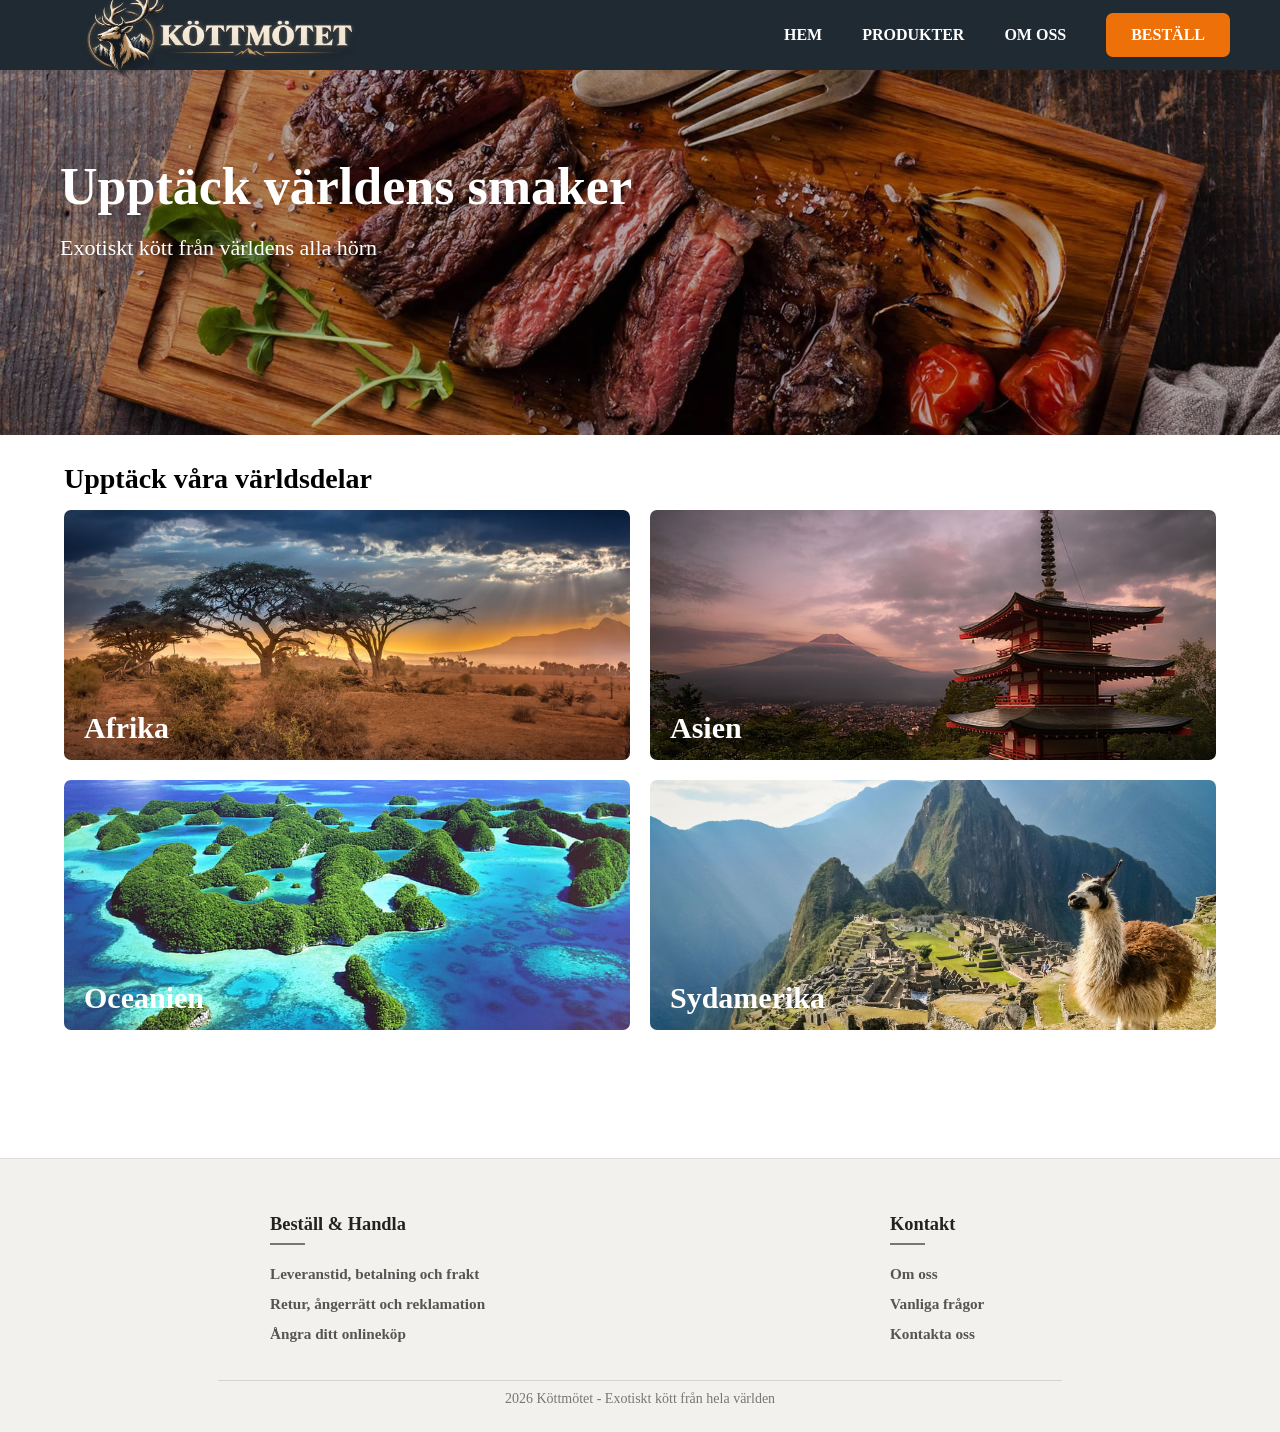
<file: index.html>
<!DOCTYPE html>
<html lang="en">

<head>

    <!-- Google Tag Manager -->
    <script>(function (w, d, s, l, i) {
            w[l] = w[l] || []; w[l].push({
                'gtm.start':
                    new Date().getTime(), event: 'gtm.js'
            }); var f = d.getElementsByTagName(s)[0],
                j = d.createElement(s), dl = l != 'dataLayer' ? '&l=' + l : ''; j.async = true; j.src =
                    'https://www.googletagmanager.com/gtm.js?id=' + i + dl; f.parentNode.insertBefore(j, f);
        })(window, document, 'script', 'dataLayer', 'GTM-KR3F7N72');</script>
    <!-- End Google Tag Manager -->
 

    <meta charset="UTF-8">
    <title>Main - Köttmötet</title>

    <link rel="stylesheet" href="styles.css">

    <script src="products.js" defer></script>
</head>

<body>

    <!-- Google Tag Manager (noscript) -->
    <noscript><iframe src="https://www.googletagmanager.com/ns.html?id=GTM-KR3F7N72" height="0" width="0"
            style="display:none;visibility:hidden"></iframe></noscript>
    <!-- End Google Tag Manager (noscript) -->

    <header>
          <img src="images/logo/logo1.png" alt="Köttmötet" class="header-logo">

        <nav>
            <a href="index.html">HEM</a>
            <a href="products/products.html" id="produkt-knapp">PRODUKTER</a>
            <a href="#">OM OSS</a>
            <a href="products/products.html" class="button" id="bestall-knapp">BESTÄLL</a>
        </nav>
    </header>

<main>

<section class="storbild1">

    <img src="images/logo/mat2.jpg" alt="Mat">

    <div class="storbild1-text">
        <h1>Upptäck världens smaker</h1>
        <p>Exotiskt kött från världens alla hörn</p>
    </div>

</section>

 <nav class="continents">

    <h2>Upptäck våra världsdelar</h2>
    <div class="cards">

    <a href="category/africa.html" class="card" id="afrika">
        <img src="images/categories/afrika/afrika2.jpg" alt="Afrika">
        <h3>Afrika</h3>
    </a>

    <a href="category/asia.html" class="card" id="asien">
        <img src="images/categories/asien/asien1.jpg" alt="Asien">
        <h3>Asien</h3>
    </a>

    <a href="category/oceania.html" class="card" id="oceanien">
        <img src="images/categories/oceanien/oceanien1.jpg" alt="Oceanien">
        <h3>Oceanien</h3>
    </a>

    <a href="category/southamerica.html" class="card" id="sydamerika">  
        <img src="images/categories/sydamerika/sydamerika1.jpg" alt="Sydamerika">
        <h3>Sydamerika</h3>
    </a>

    </div>

 </nav>
 
</main>

<footer>

    <nav class="footer-column">
        <h2>Beställ & Handla</h2>
        <ul>
            <li><a href="#">Leveranstid, betalning och frakt</a></li>
            <li><a href="#">Retur, ångerrätt och reklamation</a></li>
            <li><a href="#">Ångra ditt onlineköp</a></li>
        </ul>
    </nav>

    <nav class="footer-column">
        <h2>Kontakt</h2>
        <ul>
            <li><a href="#">Om oss</a></li>
            <li><a href="#">Vanliga frågor</a></li>
            <li><a href="#">Kontakta oss</a></li>
        </ul>
    </nav>

    <p class="footer-bottom">2026 Köttmötet - Exotiskt kött från hela världen</p>

</footer>
</body>
</html>
</file>
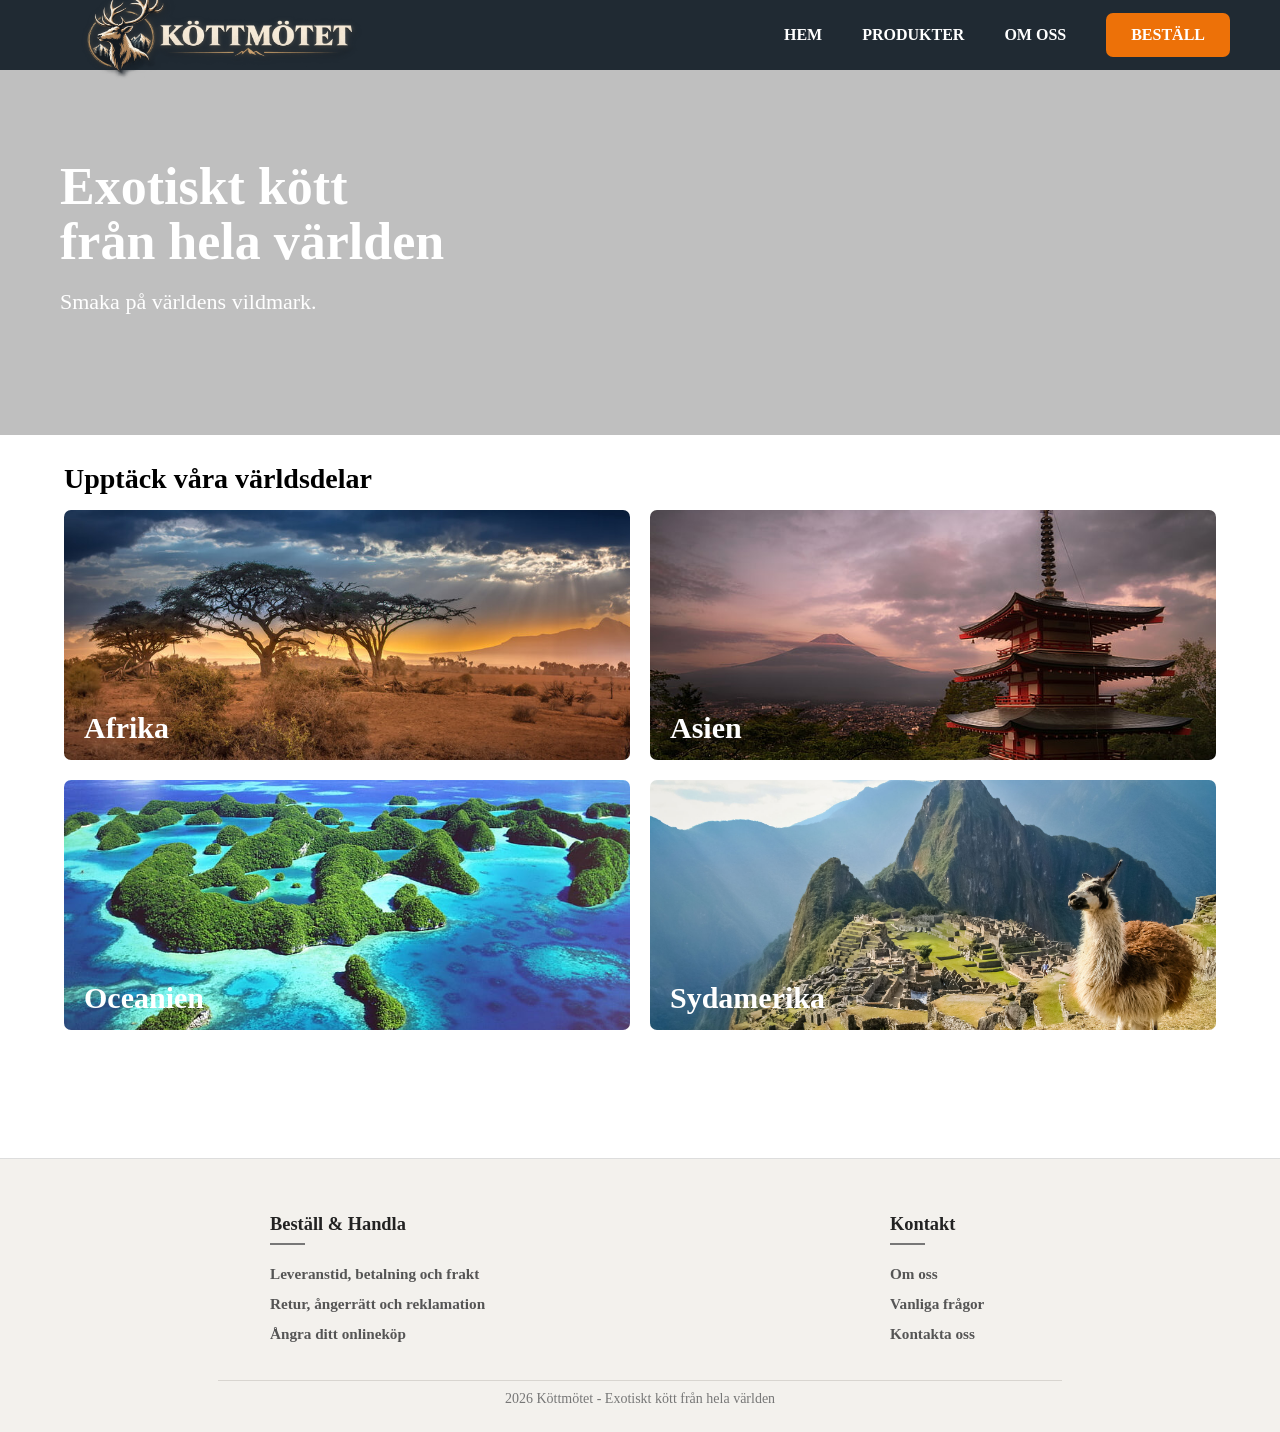
<file: main.html>
<!DOCTYPE html>
<html lang="en">

<head>
    <meta charset="UTF-8">
    <title>Köttmötet</title>

    <link rel="stylesheet" href="styles.css">
</head>

<body>

    <header>
          <img src="images/logo/logo1.png" alt="Köttmötet" class="header-logo">

        <nav>
            <a href="main.html">HEM</a>
            <a href="products/products.html">PRODUKTER</a>
            <a href="#">OM OSS</a>
            <a href="products/products.html" class="button">BESTÄLL</a>
        </nav>
    </header>

<main>

    <section class="storbild1">

        <div class="storbild1-text">
            <h1>Exotiskt kött<br>från hela världen</h1>
            <p>Smaka på världens vildmark.</p>
        </div>

    </section>

 <nav class="continents">

    <h2>Upptäck våra världsdelar</h2>
    <div class="cards">

    <a href="category/africa.html" class="card">
        <img src="images/categories/afrika/afrika2.jpg" alt="Afrika">
        <h3>Afrika</h3>
    </a>

    <a href="category/asia.html" class="card">
        <img src="images/categories/asien/asien1.jpg" alt="Asien">
        <h3>Asien</h3>
    </a>

    <a href="category/oceania.html" class="card">
        <img src="images/categories/oceanien/oceanien1.jpg" alt="Oceanien">
        <h3>Oceanien</h3>
    </a>

    <a href="category/southamerica.html" class="card">
        <img src="images/categories/sydamerika/sydamerika1.jpg" alt="Sydamerika">
        <h3>Sydamerika</h3>
    </a>

    </div>

 </nav>
 
</main>
</body>
<footer>

    <nav class="footer-column">
        <h2>Beställ & Handla</h2>
        <ul>
            <li><a href="#">Leveranstid, betalning och frakt</a></li>
            <li><a href="#">Retur, ångerrätt och reklamation</a></li>
            <li><a href="#">Ångra ditt onlineköp</a></li>
        </ul>
    </nav>

    <nav class="footer-column">
        <h2>Kontakt</h2>
        <ul>
            <li><a href="#">Om oss</a></li>
            <li><a href="#">Vanliga frågor</a></li>
            <li><a href="#">Kontakta oss</a></li>
        </ul>
    </nav>

    <p class="footer-bottom">2026 Köttmötet - Exotiskt kött från hela världen</p>

</footer>
</html>
</file>
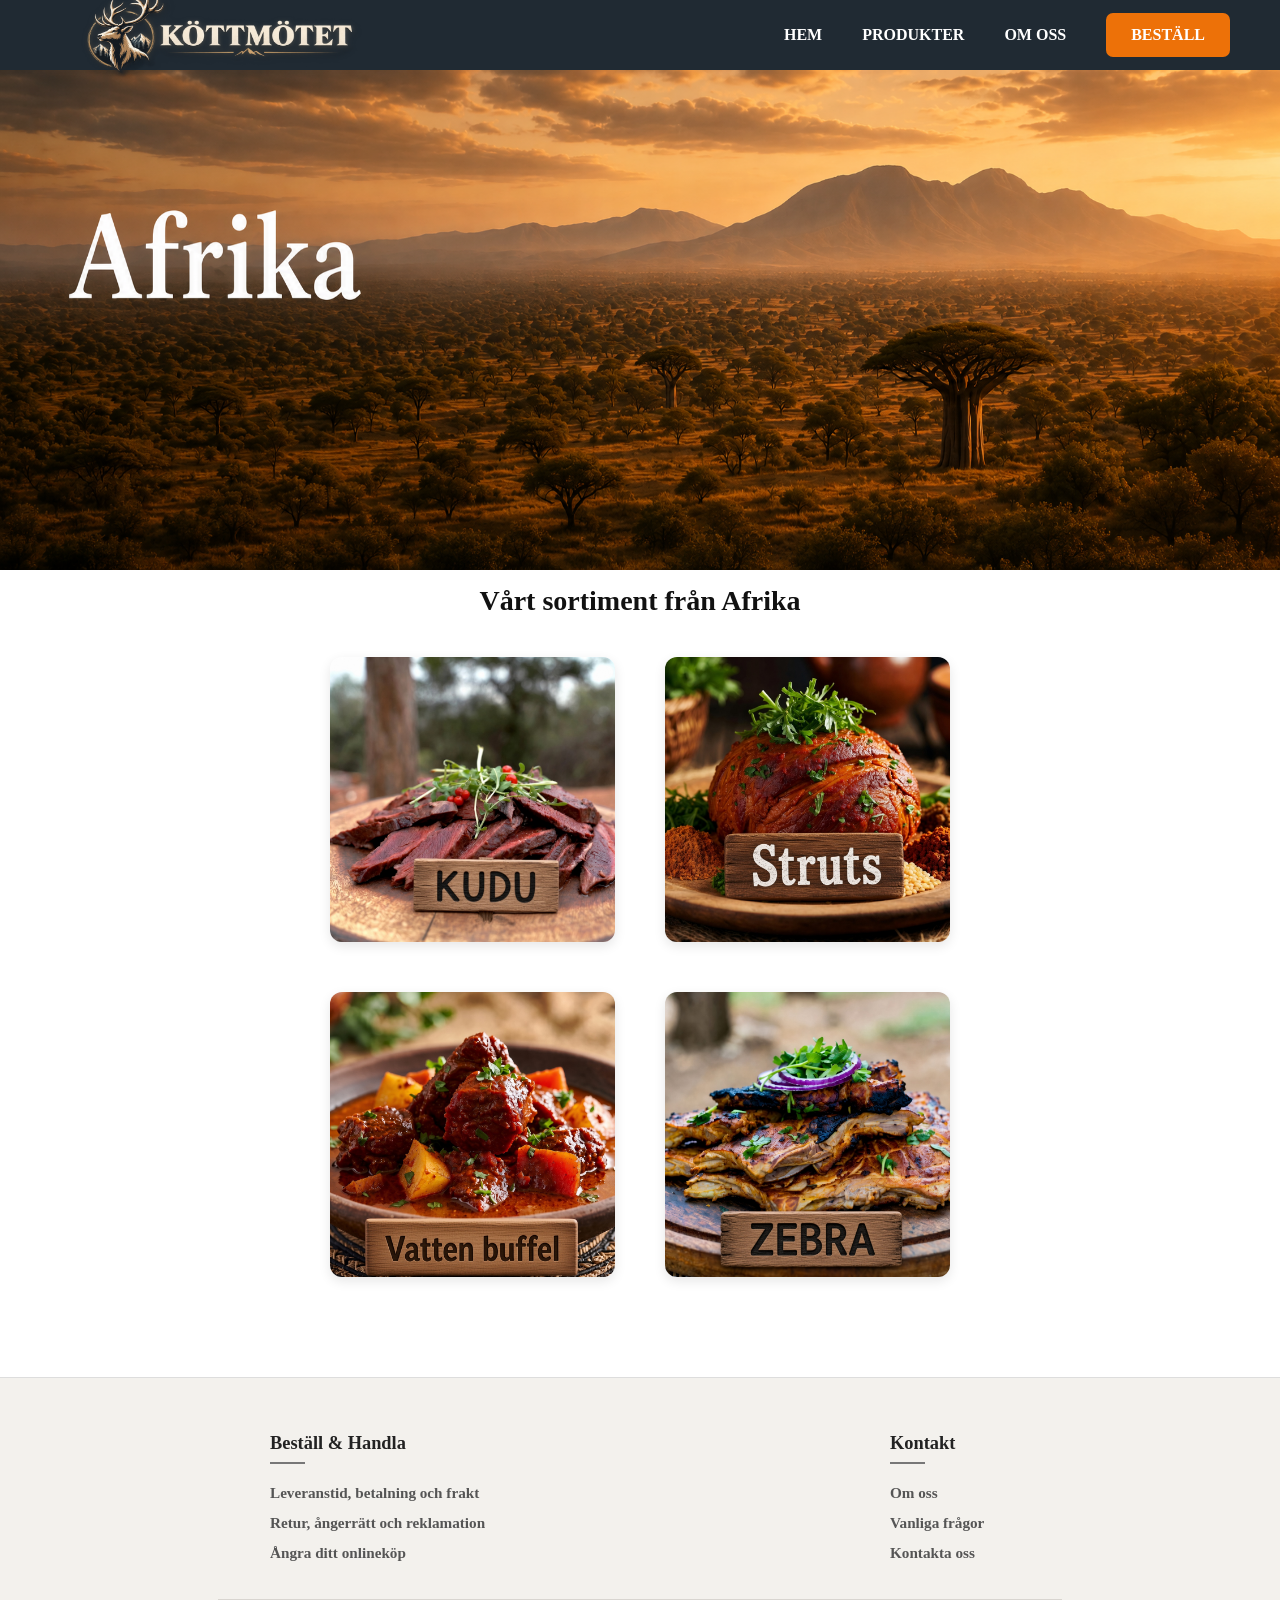
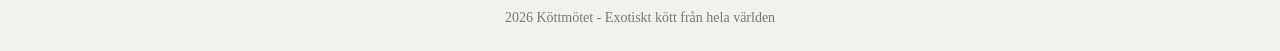
<file: category/africa.html>
<!DOCTYPE html>
<html lang="en">

<head>

    <!-- Google Tag Manager -->
    <script>(function (w, d, s, l, i) {
            w[l] = w[l] || []; w[l].push({
                'gtm.start':
                    new Date().getTime(), event: 'gtm.js'
            }); var f = d.getElementsByTagName(s)[0],
                j = d.createElement(s), dl = l != 'dataLayer' ? '&l=' + l : ''; j.async = true; j.src =
                    'https://www.googletagmanager.com/gtm.js?id=' + i + dl; f.parentNode.insertBefore(j, f);
        })(window, document, 'script', 'dataLayer', 'GTM-KR3F7N72');</script>
    <!-- End Google Tag Manager -->

    <meta charset="UTF-8">
    <meta name="viewport" content="width=device-width, initial-scale=1.0">
    <title>Afrika - Köttmötet</title>
    <link rel="stylesheet" href="../styles.css">
</head>

<body>

<!-- Google Tag Manager (noscript) -->
<noscript><iframe src="https://www.googletagmanager.com/ns.html?id=GTM-KR3F7N72"
height="0" width="0" style="display:none;visibility:hidden"></iframe></noscript>
<!-- End Google Tag Manager (noscript) -->

    <header>
        <img src="../images/logo/logo1.png" alt="Köttmötet" class="header-logo">

        <nav>
            <a href="../index.html">HEM</a>
            <a href="../products/products.html">PRODUKTER</a>
            <a href="../misc/om-oss.html">OM OSS</a>
            <a href="../products/products.html" class="button">BESTÄLL</a>
        </nav>
    </header>

    <img class="biggie" src="../images/products/Africa/afrika header.png" alt="">

        <h1 class="categorytext-h1">Vårt sortiment från Afrika</h1>

    <div class="grid-2x2">
        <a href="../products/products.html">
            <img src="../images/products/Africa/Kudu.jpg" alt="Kudu">
        </a>
        <a href="../products/products.html#ostrich_card">
            <img src="../images/products/Africa/struts.jpg" alt="">
        </a>
        <a href="../products/products.html#water-buffalo_card">
            <img src="../images/products/Africa/vattenbuffel.jpg" alt="">
        </a>
        <a href="../products/products.html#zebra_card">
            <img src="../images/products/Africa/zebra.jpg" alt="">
        </a>
    </div>
    </main>

    <footer>

        <nav class="footer-column">
            <h2>Beställ & Handla</h2>
            <ul>
                <li><a href="#">Leveranstid, betalning och frakt</a></li>
                <li><a href="#">Retur, ångerrätt och reklamation</a></li>
                <li><a href="#">Ångra ditt onlineköp</a></li>
            </ul>
        </nav>

        <nav class="footer-column">
            <h2>Kontakt</h2>
            <ul>
                <li><a href="#">Om oss</a></li>
                <li><a href="#">Vanliga frågor</a></li>
                <li><a href="#">Kontakta oss</a></li>
            </ul>
        </nav>

        <p class="footer-bottom">2026 Köttmötet - Exotiskt kött från hela världen</p>

    </footer>

</body>

</html>
</file>
<file: styles.css>
* {
  box-sizing: border-box;
}

.home-page {
  margin: 0;
  font-family: Arial, sans-serif;
  background-color: #f7f7f5;
}

header {
  height: 70px;
  background-color: #202a33;

  display: flex;
  align-items: center;
  justify-content: space-between;

  padding: 0 50px;

  position: sticky;
  top: 0;
  z-index: 1000;
}

.header-logo {
  width: 340px;
  height: 100px;
  display: block;
}

nav {
  display: flex;
  align-items: center;
  gap: 40px;
}

nav a {
  color: white;
  text-decoration: none;
  font-weight: bold;
  font-size: 16px;
}


.button {
  background-color: #ed7108;

  padding: 13px 25px;
  border-radius: 7px;
}

.button:hover {
  background-color: #d86200;
}


.storbild1 {
    height: 365px;
    position: relative;
    overflow: hidden;
}

.storbild1 img {
    width: 100%;
    height: 100%;
    object-fit: cover;
    object-position: center;
    display: block;
}

/* Mörk ton ovanpå bilden */
.storbild1::before {
    content: "";
    position: absolute;
    top: 0;
    left: 0;
    width: 100%;
    height: 100%;
    background-color: rgba(0, 0, 0, 0.25);
    z-index: 1;
}

.storbild1-text {
    position: absolute;
    left: 60px;
    top: 90px;
    color: white;
    z-index: 2;
}

.storbild1-text h1 {
    font-family: Georgia, serif;
    font-size: 52px;
    line-height: 1.05;
    margin: 0 0 20px 0;
}

.storbild1-text p {
    font-size: 22px;
    margin: 0;
}


.continents {
  padding: 28px 5%;
  display: block;
}

.continents h2 {
  font-size: 28px;
  margin-top: 0;
  margin-bottom: 15px;
}


/* KORTEN */

.cards {
  display: grid;

  grid-template-columns: 1fr 1fr;

  gap: 20px;
}


.card {
  position: relative;
  display: block;

  border-radius: 7px;
  overflow: hidden;

  text-decoration: none;
  color: white;
}

.card img {
  width: 100%;
  height: 250px;

  object-fit: cover;

  display: block;
}

.card h3 {
  position: absolute;

  bottom: 15px;
  left: 20px;

  margin: 0;

  font-size: 30px;

  color: white;
}

footer {
    background-color: #f3f1ed;
    color: #333;
    padding: 55px 20px 25px;
    border-top: 1px solid #ddd;

    display: flex;
    flex-wrap: wrap;
    justify-content: space-between;

    max-width: 100%;
    margin-top: 100px;
}

.footer-column {
    flex: 1 1 250px;
    display: block;
    margin-left: 250px;
}

/* Rubrikerna */
.footer-column h2 {
    font-size: 1.15rem;
    margin-top: 0;
    margin-bottom: 20px;
    font-family: Georgia, serif;
    color: #222;
    position: relative;
}

/* Linjen under rubriken */
.footer-column h2::after {
    content: "";
    display: block;
    width: 35px;
    height: 2px;
    background-color: #777;
    margin-top: 8px;
}

/* Listorna */
.footer-column ul {
    list-style: none;
    padding: 0;
    margin: 0;
}

/* Avstånd mellan länkarna */
.footer-column li {
    margin-bottom: 12px;
}

/* Länkarna */
.footer-column a {
    color: #555;
    text-decoration: none;
    font-size: 0.95rem;
    transition: color 0.2s ease, padding-left 0.2s ease;
}

.footer-column a:hover {
    color: #111;
    padding-left: 5px;
}

/* Texten längst ner */
.footer-bottom {
    width: 68%;
    margin: 25px auto 0;
    padding-top: 10px;
    border-top: 1px solid #d8d5d0;

    text-align: center;
    font-size: 14px;
    color: #777;
}

.categorytext-h1 {
    text-align: center;
    margin: 0;
    font-family: Georgia, serif;
    font-size: 28px;
    color: #111;
    margin-top: 15px;
}


/*category*/
* {
  margin: 0;
  padding: 0;
  box-sizing: border-box;
}

.grid-2x2 {
  display: grid;
  grid-template-columns: 1fr 1fr;
  grid-template-rows: 1fr 1fr;
  gap: 50px;
  width: 620px;
  height: 620px;
  margin: 40px auto;
}


.grid-2x2 img:hover {
  transform: scale(1.05);
  box-shadow: 0 8px 25px rgba(0, 0, 0, 0.2);
  cursor: pointer;
  z-index: 10;

}

.grid-2x2 img {
  width: 100%;
  height: 100%;
  object-fit: cover;
  border-radius: 12px;
  box-shadow: 0 4px 12px rgba(0, 0, 0, 0.1);

  transition: transform 0.3s ease, box-shadow 0.3s ease;
}


/* biggie container*/
.biggie {
  width: 100%;
  display: flex;
  justify-content: center;
  align-items: center;
  height: 500px;
}

.biggie img {
  width: 100%;
  height: 300px;
  object-fit: cover;
  box-shadow: 0 8px 30px rgba(0, 0, 0, 0.12);
}

.main-container {
  display: flex;
  flex-direction: column;
  align-items: center;
  gap: 40px;
  width: 100%;
  padding: 0px 0;

}


.grid-2x2 {
  width: 620px;
  height: 620px;
}


/* -------------------- Produkt sida -------------------- s*/ 

/* -------------------- HUVUDSIDA -------------------- */

.product-page {
    max-width: 1200px;
    margin: 0 auto;
    padding: 20px 5%;
    background-color: #f7f7f5;
}


/* Huvudrubrik - Vårt sortiment */

.product-page > h1 {
    text-align: center;
    color: #ed7108;
    font-family: Georgia, serif;
    font-size: 52px;
    margin: 20px 0 10px;
}


/* -------------------- KONTINENTER -------------------- */

.continent-section {
    margin-bottom: 50px;
}


/* Sortiment-loggan */

.continent-section > .sortiment-logo {
    display: block;
    width: 220px;
    height: auto;
    margin: 5px auto 20px;
    object-fit: contain;
}


/* Kontinentens rubrik */

.continent-section > h2 {
    text-align: center;
    margin: 0;
    font-family: Georgia, serif;
    font-size: 26px;
    color: #111;
}


/* Text under kontinentens rubrik */

.continent-description {
    max-width: 600px;
    margin: 5px auto 55px;
    text-align: center;
    font-size: 18px;
    line-height: 1.6;
    color: #555;
}


/* -------------------- PRODUKT -------------------- */

.product-container {
    display: flex;
    gap: 50px;
    background-color: #ffffff;
    padding: 40px;
    margin-bottom: 30px;
    border-radius: 8px;
    box-shadow: 0 2px 10px rgba(0, 0, 0, 0.05);
    scroll-margin-top: 100px;
}


/* -------------------- PRODUKTBILD -------------------- */

.product-image {
    width: 45%;
    height: fit-content;

    object-fit: cover;

    border-radius: 4px;

    box-shadow: 0 4px 15px rgba(0, 0, 0, 0.1);
}


/* -------------------- PRODUKTINFO -------------------- */

.product-info {
    flex: 1;
    display: flex;
    flex-direction: column;
    gap: 8px;
}


/* Kategori */

.category {
    margin: 0 0 4px;
    font-size: 0.8rem;
    color: #666;
    letter-spacing: 1px;
    text-transform: uppercase;
}


/* Produktnamn */

.product-info h3 {
    margin: 0;
    font-family: Georgia, serif;
    font-size: 2.2rem;
    font-weight: 700;
    color: #1e2a33;
}


/* Ursprung */

.origin {
    margin: 0 0 8px;

    font-size: 0.95rem;

    color: #555;
}


/* -------------------- PRIS -------------------- */

.price {
    margin: 4px 0 0;
    font-size: 2.8rem;
    font-weight: 700;
    color: #1e2a33;
}


.price-per-kg {
    margin: -4px 0 12px;
    font-size: 0.95rem;
    color: #666;
}


/* -------------------- BESKRIVNING -------------------- */

.description {
    margin: 8px 0 12px;
    padding: 16px 20px;
    background-color: #f8f8f6;
    border-radius: 4px;
    font-size: 0.95rem;
    line-height: 1.7;
    color: #333;
}


/* -------------------- BESTÄLLNING -------------------- */

.order-section {
    display: flex;
    flex-wrap: wrap;
    align-items: center;
    gap: 12px;
    margin: 0;
    padding: 16px 0 8px;
    border: 0;
}


/* Mängd-text */

.order-section label {
    padding: 12px 0 12px 16px;
    font-size: 0.9rem;
    font-weight: 500;
    color: #1e2a33;
    background-color: #f0f0ee;
    border-radius: 4px 0 0 4px;
}


/* Mängd-input */

.order-section input {
    width: 60px;
    margin-left: -12px;
    padding: 8px 6px;
    border: 1px solid #ddd;
    border-radius: 4px;
    background-color: white;
    text-align: center;
    font-size: 1rem;
    font-weight: 600;
}


/* Köpknapp */

.buy-button {
    padding: 14px 45px;
    border: none;
    border-radius: 4px;
    background-color: #ed7108;
    color: white;
    font-size: 1rem;
    font-weight: 700;
    text-transform: uppercase;
    letter-spacing: 1px;
    cursor: pointer;
    transition: background-color 0.2s ease;
}


.buy-button:hover {
    background-color: #d86200;
}


/* -------------------- PRODUKTDETALJER -------------------- */

.product-meta {
    display: grid;
    grid-template-columns: max-content 1fr;
    column-gap: 5px;
    row-gap: 4px;
    margin: 12px 0 0;
    padding-top: 16px;
    border-top: 1px solid #eee;
    font-size: 0.9rem;
    color: #555;
}


.product-meta dt {
    margin: 0;
    font-weight: 600;
    color: #1e2a33;
}


.product-meta dd {
    margin: 0;
}
</file>
